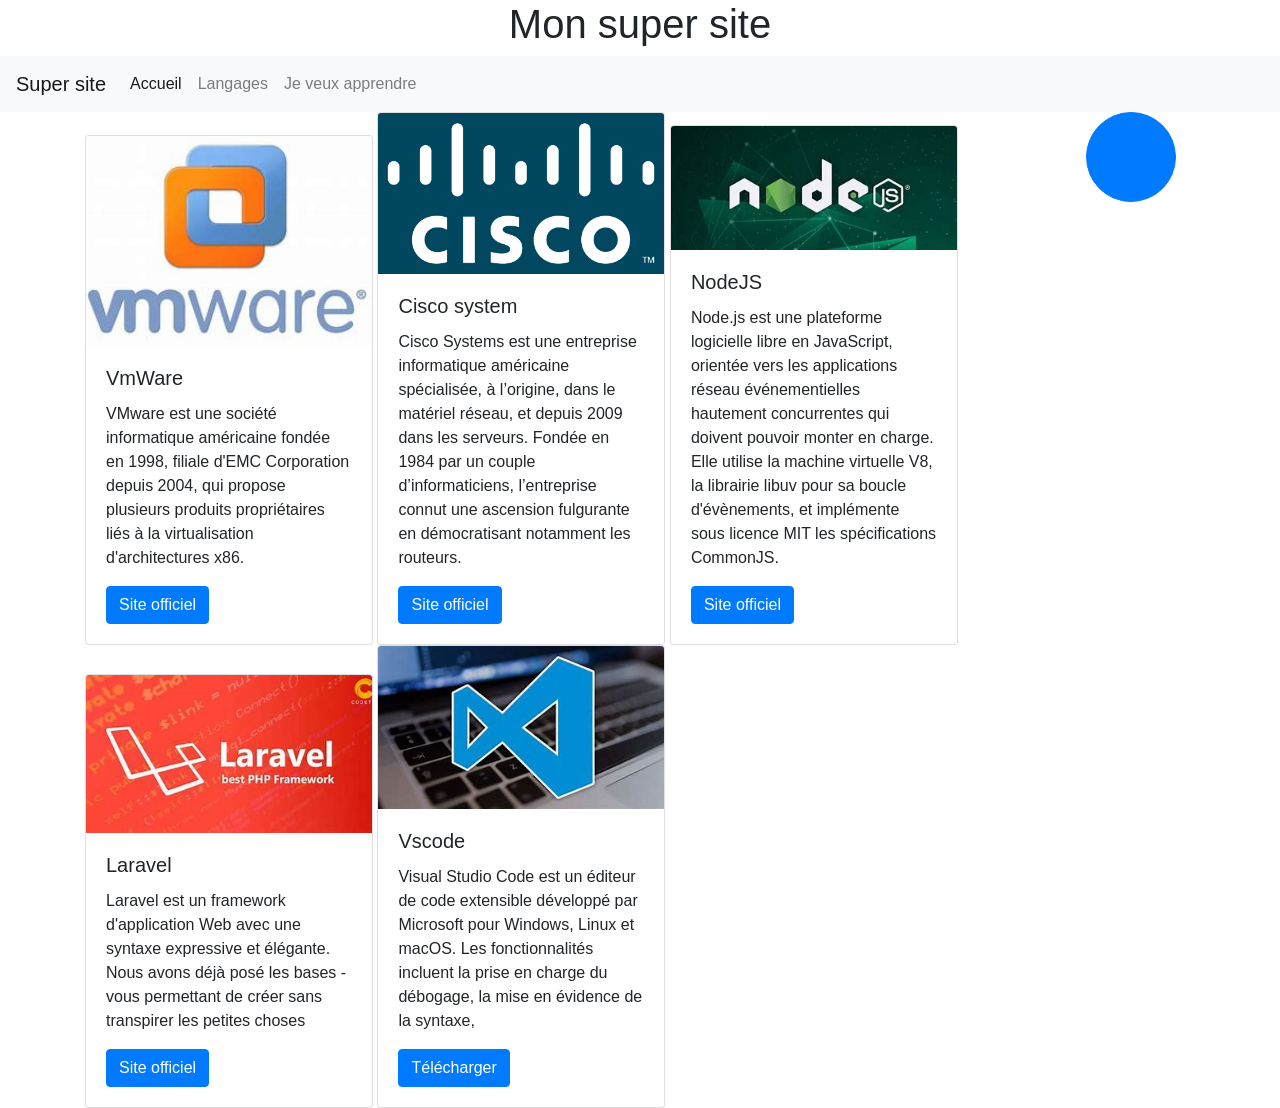
<file: index.html>
<!doctype html>
<html lang="en">

<head>
    <!-- Required meta tags -->
    <meta charset="utf-8">
    <meta name="viewport" content="width=device-width, initial-scale=1, shrink-to-fit=no">

    <!-- Bootstrap CSS -->
    <link rel="stylesheet" href="https://cdn.jsdelivr.net/npm/bootstrap@4.6.0/dist/css/bootstrap.min.css"
        integrity="sha384-B0vP5xmATw1+K9KRQjQERJvTumQW0nPEzvF6L/Z6nronJ3oUOFUFpCjEUQouq2+l" crossorigin="anonymous">

    <link rel="stylesheet" href="main.css">

    <title>Accueil de mon site </title>
</head>

<body>
    <h1 style="text-align: center;">Mon super site</h1>
    <nav class="navbar navbar-expand-lg navbar-light bg-light">
        <a class="navbar-brand" href="#">Super site </a>
        <button class="navbar-toggler" type="button" data-toggle="collapse" data-target="#navbarNav"
            aria-controls="navbarNav" aria-expanded="false" aria-label="Toggle navigation">
            <span class="navbar-toggler-icon"></span>
        </button>
        <div class="collapse navbar-collapse" id="navbarNav">
            <ul class="navbar-nav">
                <li class="nav-item active">
                    <a class="nav-link" href="/">Accueil <span class="sr-only">(current)</span></a>
                </li>
                <li class="nav-item">
                    <a class="nav-link" href="#">Langages</a>
                </li>
                <li class="nav-item">
                    <a class="nav-link" href="#">Je veux apprendre</a>
                </li>

            </ul>
        </div>
    </nav>

    <div class="container">

        <button type="button" class="btn btn-primary" id="compte">

        </button>
        <div class="card" style="width: 18rem;">
            <img src="assets/images/vm.jpg" class="card-img-top" alt="...">
            <div class="card-body">
                <h5 class="card-title">VmWare</h5>
                <p class="card-text"> VMware est une société informatique américaine fondée en 1998, filiale d'EMC
                    Corporation depuis 2004, qui propose plusieurs produits propriétaires liés à la virtualisation
                    d'architectures x86. </p>
                <a href="https://www.vmware.com/" class="btn btn-primary">Site officiel</a>
            </div>
        </div>

        <div class="card" style="width: 18rem;">
            <img src="assets/images/Cisco.jpg" class="card-img-top" alt="...">
            <div class="card-body">
                <h5 class="card-title">Cisco system</h5>
                <p class="card-text"> Cisco Systems est une entreprise informatique américaine spécialisée, à l’origine,
                    dans le matériel réseau, et depuis 2009 dans les serveurs. Fondée en 1984 par un couple
                    d’informaticiens, l’entreprise connut une ascension fulgurante en démocratisant notamment les
                    routeurs.</p>
                <a href="https://www.cisco.com/" class="btn btn-primary"> Site officiel</a>
            </div>
        </div>



        <div class="card" style="width: 18rem;">
            <img src="assets/images/node.jpg" class="card-img-top" alt="...">
            <div class="card-body">
                <h5 class="card-title">NodeJS</h5>
                <p class="card-text"> Node.js est une plateforme logicielle libre en JavaScript, orientée vers les
                    applications réseau événementielles hautement concurrentes qui doivent pouvoir monter en charge.
                    Elle utilise la machine virtuelle V8, la librairie libuv pour sa boucle d'évènements, et implémente
                    sous licence MIT les spécifications CommonJS.</p>
                <a href="https://nodejs.org/en/" class="btn btn-primary">Site officiel</a>
            </div>
        </div>

        <div class="card" style="width: 18rem;">
            <img src="assets/images/lara.jpg" class="card-img-top" alt="...">
            <div class="card-body">
                <h5 class="card-title">Laravel</h5>
                <p class="card-text">Laravel est un framework d'application Web avec une syntaxe expressive et élégante.
                    Nous avons déjà posé les bases - vous permettant de créer sans transpirer les petites choses</p>
                <a href="https://laravel.com/" class="btn btn-primary">Site officiel</a>
            </div>
        </div>

        <div class="card" style="width: 18rem;">
            <img src="assets/images/vs-code.jpg" class="card-img-top" alt="...">
            <div class="card-body">
                <h5 class="card-title">Vscode </h5>
                <p class="card-text"> Visual Studio Code est un éditeur de code extensible développé par Microsoft pour
                    Windows, Linux et macOS. Les fonctionnalités incluent la prise en charge du débogage, la mise en
                    évidence de la syntaxe, </p>
                <a href="https://code.visualstudio.com/" class="btn btn-primary">Télécharger</a>
            </div>
        </div>




    </div>

    <script src="https://code.jquery.com/jquery-3.5.1.slim.min.js"
        integrity="sha384-DfXdz2htPH0lsSSs5nCTpuj/zy4C+OGpamoFVy38MVBnE+IbbVYUew+OrCXaRkfj"
        crossorigin="anonymous"></script>
    <script src="https://cdn.jsdelivr.net/npm/bootstrap@4.6.0/dist/js/bootstrap.bundle.min.js"
        integrity="sha384-Piv4xVNRyMGpqkS2by6br4gNJ7DXjqk09RmUpJ8jgGtD7zP9yug3goQfGII0yAns"
        crossorigin="anonymous"></script>
    <script src="count.js"></script>


</body>

</html>
</file>
<file: main.css>
.card{
    display: inline-block;
}

button.btn.btn-primary {
    display: flex;
    border-radius: 90px;
    height: 90px;
    width: 90px;
    margin-right: 19px;
    float: right;
    align-items: center;
    text-align: center;
}
</file>
